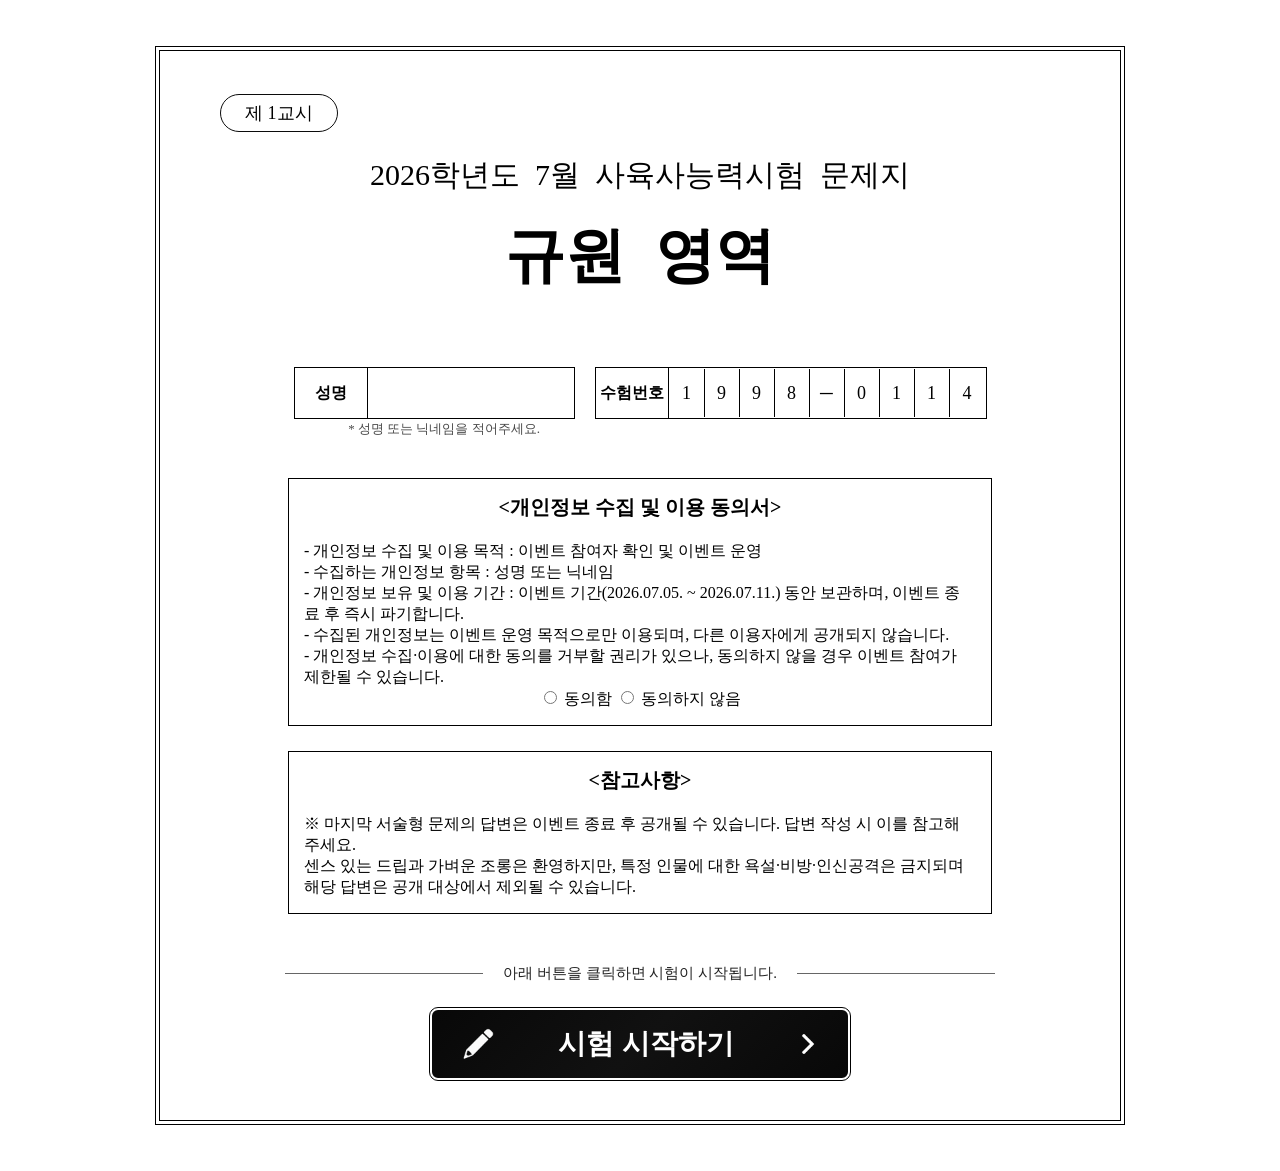
<file: index.html>
<!DOCTYPE html>
<html lang="en">
<head>
    <meta name="viewport" content="width=980">
    <title>김규원고사</title>

    <!-- CSS 연결 -->
    <link rel="stylesheet" href="style.css">

    <!-- jQuery CDN -->
    <script src="https://code.jquery.com/jquery-3.6.0.min.js"></script>

    <meta name="color-scheme" content="light only"/>
    <meta name="supported-color-schemes" content="light"/>
</head>
<body>
    <!-- <div id="intro">
        <div class="typing-wrap">
            <span id="typing-text"></span>
            <span class="cursor">|</span>
        </div>
    </div> -->

    <div class="container">
        <div class="header">
            <div class="class_number">
                <span class="round_txt">제 1교시</span>
            </div>
            <div class="sub_title">
                <span>2026학년도&nbsp;&nbsp;7월&nbsp;&nbsp;사육사능력시험&nbsp;&nbsp;문제지</span>
            </div>
            <div class="main_title">
                <span>규원&nbsp;&nbsp;영역</span>
            </div>
        </div>
        <div class="info_box">
            <div class="name_area">
                <table class="exam-info" style="margin-right: 20px;">
                    <tr>
                        <th style="font-size: 16px;">성명</th>
                        <td>
                            <div class="exam-number">
                                <input type="text" id="name_txt">
                            </div>
                        </td>
                    </tr>
                </table>
                <span class="name-guide">
                    * 성명 또는 닉네임을 적어주세요.
                </span>
            </div>
            <table class="exam-info">
                <tr>
                    <th style="font-size: 16px;">수험번호</th>
                    <td>
                        <div class="exam-number">
                            <span>1</span>
                            <span>9</span>
                            <span>9</span>
                            <span>8</span>

                            <span class="hyphen">─</span>

                            <span>0</span>
                            <span>1</span>
                            <span>1</span>
                            <span style="border: none;">4</span>
                        </div>
                    </td>
                </tr>
            </table>
        </div>
        <div class="content_area">
            <div class="personal_info">
                <span style="font-size: 20px; font-weight: bolder;">&lt;개인정보 수집 및 이용 동의서&gt;</span>
                <div class="personal_content">
                    <span>- 개인정보 수집 및 이용 목적 : 이벤트 참여자 확인 및 이벤트 운영</span>
                    <span>- 수집하는 개인정보 항목 : 성명 또는 닉네임</span>
                    <span>- 개인정보 보유 및 이용 기간 : 이벤트 기간(2026.07.05. ~ 2026.07.11.) 동안 보관하며, 이벤트 종료 후 즉시 파기합니다.</span>
                    <span>- 수집된 개인정보는 이벤트 운영 목적으로만 이용되며, 다른 이용자에게 공개되지 않습니다.</span>
                    <span>- 개인정보 수집·이용에 대한 동의를 거부할 권리가 있으나, 동의하지 않을 경우 이벤트 참여가 제한될 수 있습니다.</span>
                </div>
                <div class="check_area">
                    <input type="radio" id="option1" name="option" value="1">
                    <label for="option1">동의함</label>
                    <input type="radio" id="option2" name="option" value="2">
                    <label for="option2">동의하지 않음</label>
                </div>
            </div>
            <div class="personal_info">
                <span style="font-size: 20px; font-weight: bolder;">&lt;참고사항&gt;</span>
                <div class="personal_content">
                    <span>※ 마지막 서술형 문제의 답변은 이벤트 종료 후 공개될 수 있습니다. 답변 작성 시 이를 참고해 주세요.<br>센스 있는 드립과 가벼운 조롱은 환영하지만, 특정 인물에 대한 욕설·비방·인신공격은 금지되며 해당 답변은 공개 대상에서 제외될 수 있습니다.</span>
                </div>
            </div>
            <div class="start-message">
                아래 버튼을 클릭하면 시험이 시작됩니다.
            </div>
            <div class="exam-btn-area">
                <button type="button" class="start-btn" id="start-btn">
                    <img src="img/pencil.png" alt="연필" class="btn-icon-left">
                    <span>시험 시작하기</span>
                    <img src="img/right-arrow.png" alt="화살표" class="btn-icon-right">
                </button>
            </div>
        </div>
    </div>
    <script>
        $(document).ready(function () {
            localStorage.clear();

            $('#start-btn').click(function() {
                const name = $("#name_txt").val().trim();
        
                if (name === "") {
                    alert("성명 또는 닉네임을 입력해주세요.");
                    $("#name_txt").focus();
                    return;
                }
        
                const check_info = $("input[name='option']:checked");
        
                if (check_info.length === 0) {
                    alert("개인정보 수집 및 이용 동의 여부를 선택해주세요.");
                    return;
                }
        
                if (check_info.val() === "2") {
                    alert("개인정보 수집 및 이용에 동의해야 시험에 응시할 수 있습니다.");
                    return;
                }

                let agree = "";

                if (check_info.val() === "1") {
                    agree = "o";
                } else {
                    agree = "x";
                }

                const examData = {
                    name: name,
                    agree: agree,
                    answers: {
                        round1: {},
                        round2: {}
                    }
                };
        
                localStorage.setItem("examData", JSON.stringify(examData));
        
                location.href = "exam.html";
            });
        });
    </script>
</body>


</html>
</file>
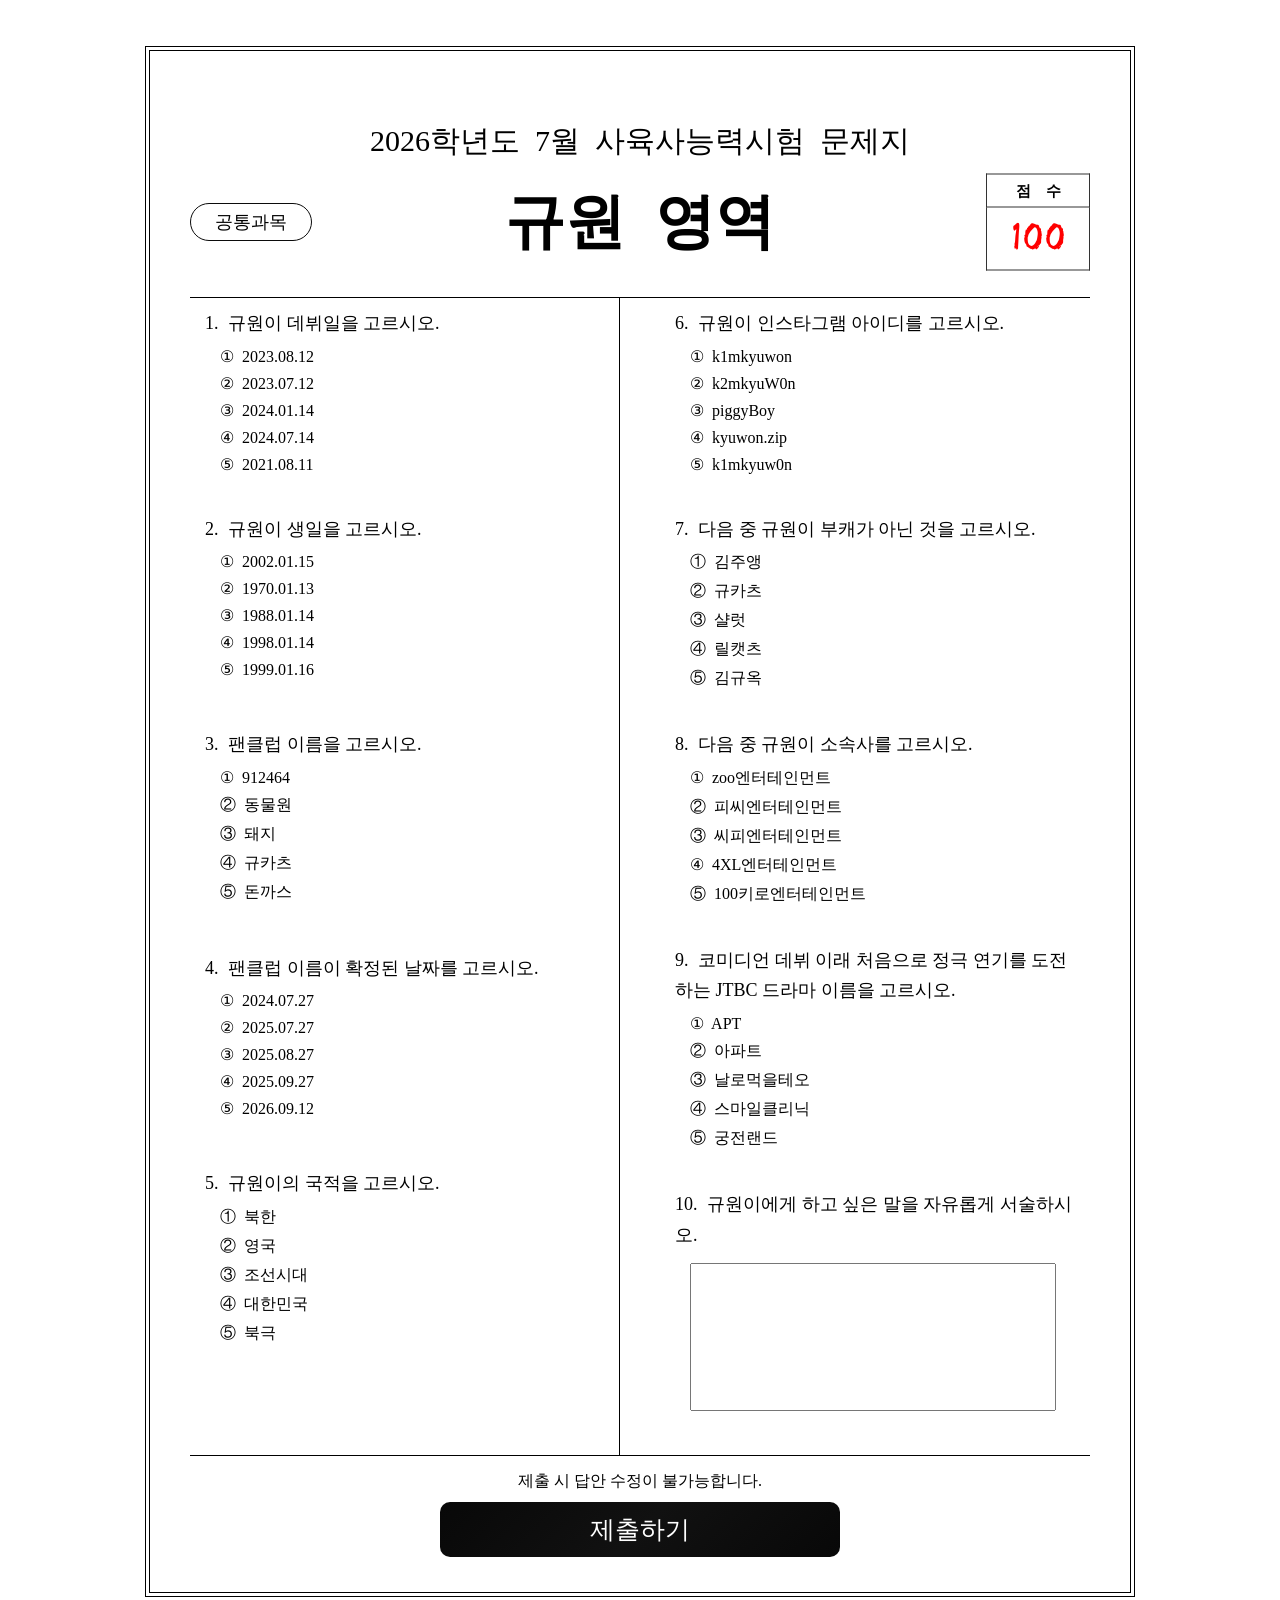
<file: exam.html>
<!DOCTYPE html>
<html lang="en">
<head>
    <meta name="viewport" content="width=980">
    <title>김규원고사</title>

    <!-- CSS 연결 -->
    <link rel="stylesheet" href="exam_style.css">

    <!-- jQuery CDN -->
    <script src="https://code.jquery.com/jquery-3.6.0.min.js"></script>

    <meta name="color-scheme" content="light only"/>
    <meta name="supported-color-schemes" content="light"/>
</head>
<body>
    <!-- <div id="intro">
        <div class="typing-wrap">
            <span id="typing-text"></span>
            <span class="cursor">|</span>
        </div>
    </div> -->

    <div class="container">
        <div class="header">
            <div class="sub_title">
                <span>2026학년도&nbsp;&nbsp;7월&nbsp;&nbsp;사육사능력시험&nbsp;&nbsp;문제지</span>
            </div>
            <div class="mid_header">
                <div class="class_number">
                    <span class="round_txt">공통과목</span>
                </div>
                <div class="main_title">
                    <span>규원&nbsp;&nbsp;영역</span>
                </div>
                <div class="score_box">
                    <table>
                        <tr>
                            <th class="score_th">점&emsp;수</th>
                        </tr>
                        <tr>
                            <td class="score_th" id="score_txt">100</td>
                        </tr>
                    </table>
                </div>
            </div>
        </div>
        <div class="question-wrap">
            <!-- 왼쪽 영역 -->
            <div class="question-column">
                <!-- 1번 -->
                <div class="question" style="padding-top: 10px;">
                    <div class="question-title">
                        <span class="number">1.</span>
                        규원이 데뷔일을 고르시오.
                    </div>

                    <div style="margin-left: 15px;">
                        <label class="choice-label">
                            <input type="radio" name="q1">
                            <span class="choice-text">①&nbsp;&nbsp;2023.08.12</span>
                        </label>
    
                        <label class="choice-label">
                            <input type="radio" name="q1">
                            <span class="choice-text">②&nbsp;&nbsp;2023.07.12</span>
                        </label>
    
                        <label class="choice-label">
                            <input type="radio" name="q1">
                            <span class="choice-text">③&nbsp;&nbsp;2024.01.14</span>
                        </label>
    
                        <label class="choice-label">
                            <input type="radio" name="q1">
                            <span class="choice-text">④&nbsp;&nbsp;2024.07.14</span>
                        </label>
    
                        <label class="choice-label">
                            <input type="radio" name="q1">
                            <span class="choice-text">⑤&nbsp;&nbsp;2021.08.11</span>
                        </label>
                    </div>
                </div>

                <!-- 2번 -->
                <div class="question">
                    <div class="question-title">
                        <span class="number">2.</span>
                        규원이 생일을 고르시오.
                    </div>
                    
                    <div style="margin-left: 15px;">
                        <label class="choice-label">
                            <input type="radio" name="q2">
                            <span class="choice-text">①&nbsp;&nbsp;2002.01.15</span>
                        </label>

                        <label class="choice-label">
                            <input type="radio" name="q2">
                            <span class="choice-text">②&nbsp;&nbsp;1970.01.13</span>
                        </label>

                        <label class="choice-label">
                            <input type="radio" name="q2">
                            <span class="choice-text">③&nbsp;&nbsp;1988.01.14</span>
                        </label>

                        <label class="choice-label">
                            <input type="radio" name="q2">
                            <span class="choice-text">④&nbsp;&nbsp;1998.01.14</span>
                        </label>

                        <label class="choice-label">
                            <input type="radio" name="q2">
                            <span class="choice-text">⑤&nbsp;&nbsp;1999.01.16</span>
                        </label>
                    </div>
                </div>
                <div class="question">
                    <div class="question-title" style="padding-top: 10px;">
                        <span class="number">3.</span>
                        팬클럽 이름을 고르시오.
                    </div>

                    <div style="margin-left: 15px;">
                        <label class="choice-label">
                            <input type="radio" name="q3">
                            <span class="choice-text">①&nbsp;&nbsp;912464</span>
                        </label>

                        <label class="choice-label">
                            <input type="radio" name="q3">
                            <span class="choice-text">②&nbsp;&nbsp;동물원</span>
                        </label>

                        <label class="choice-label">
                            <input type="radio" name="q3">
                            <span class="choice-text">③&nbsp;&nbsp;돼지</span>
                        </label>

                        <label class="choice-label">
                            <input type="radio" name="q3">
                            <span class="choice-text">④&nbsp;&nbsp;규카츠</span>
                        </label>

                        <label class="choice-label">
                            <input type="radio" name="q3">
                            <span class="choice-text">⑤&nbsp;&nbsp;돈까스</span>
                        </label>
                    </div>
                </div>
                <div class="question">
                    <div class="question-title" style="padding-top: 10px;">
                        <span class="number">4.</span>
                        팬클럽 이름이 확정된 날짜를 고르시오.
                    </div>

                    <div style="margin-left: 15px;">
                        <label class="choice-label">
                            <input type="radio" name="q4">
                            <span class="choice-text">①&nbsp;&nbsp;2024.07.27</span>
                        </label>

                        <label class="choice-label">
                            <input type="radio" name="q4">
                            <span class="choice-text">②&nbsp;&nbsp;2025.07.27</span>
                        </label>

                        <label class="choice-label">
                            <input type="radio" name="q4">
                            <span class="choice-text">③&nbsp;&nbsp;2025.08.27</span>
                        </label>

                        <label class="choice-label">
                            <input type="radio" name="q4">
                            <span class="choice-text">④&nbsp;&nbsp;2025.09.27</span>
                        </label>

                        <label class="choice-label">
                            <input type="radio" name="q4">
                            <span class="choice-text">⑤&nbsp;&nbsp;2026.09.12</span>
                        </label>
                    </div>
                </div>
                <div class="question">
                    <div class="question-title" style="padding-top: 10px;">
                        <span class="number">5.</span>
                        규원이의 국적을 고르시오.
                    </div>

                    <div style="margin-left: 15px;">
                        <label class="choice-label">
                            <input type="radio" name="q5">
                            <span class="choice-text">①&nbsp;&nbsp;북한</span>
                        </label>

                        <label class="choice-label">
                            <input type="radio" name="q5">
                            <span class="choice-text">②&nbsp;&nbsp;영국</span>
                        </label>

                        <label class="choice-label">
                            <input type="radio" name="q5">
                            <span class="choice-text">③&nbsp;&nbsp;조선시대</span>
                        </label>

                        <label class="choice-label">
                            <input type="radio" name="q5">
                            <span class="choice-text">④&nbsp;&nbsp;대한민국</span>
                        </label>

                        <label class="choice-label">
                            <input type="radio" name="q5">
                            <span class="choice-text">⑤&nbsp;&nbsp;북극</span>
                        </label>
                    </div>
                </div>
            </div>

            <!-- 오른쪽 영역 -->
            <div class="question-column">

                <!-- 6번 -->
                <div class="question">
                    <div class="question-title" style="padding-top: 10px;">
                        <span class="number">6.</span>
                        규원이 인스타그램 아이디를 고르시오.
                    </div>

                    <div style="margin-left: 15px;">
                        <label class="choice-label">
                            <input type="radio" name="q6">
                            <span class="choice-text">①&nbsp;&nbsp;k1mkyuwon</span>
                        </label>

                        <label class="choice-label">
                            <input type="radio" name="q6">
                            <span class="choice-text">②&nbsp;&nbsp;k2mkyuW0n</span>
                        </label>

                        <label class="choice-label">
                            <input type="radio" name="q6">
                            <span class="choice-text">③&nbsp;&nbsp;piggyBoy</span>
                        </label>

                        <label class="choice-label">
                            <input type="radio" name="q6">
                            <span class="choice-text">④&nbsp;&nbsp;kyuwon.zip</span>
                        </label>

                        <label class="choice-label">
                            <input type="radio" name="q6">
                            <span class="choice-text">⑤&nbsp;&nbsp;k1mkyuw0n</span>
                        </label>
                    </div>
                </div>

                <!-- 7번 -->
                <div class="question">
                    <div class="question-title">
                        <span class="number">7.</span>
                        다음 중 규원이 부캐가 아닌 것을 고르시오.
                    </div>

                    <div style="margin-left: 15px;">
                        <label class="choice-label">
                            <input type="radio" name="q7">
                            <span class="choice-text">①&nbsp;&nbsp;김주앵</span>
                        </label>

                        <label class="choice-label">
                            <input type="radio" name="q7">
                            <span class="choice-text">②&nbsp;&nbsp;규카츠</span>
                        </label>

                        <label class="choice-label">
                            <input type="radio" name="q7">
                            <span class="choice-text">③&nbsp;&nbsp;샬럿</span>
                        </label>

                        <label class="choice-label">
                            <input type="radio" name="q7">
                            <span class="choice-text">④&nbsp;&nbsp;릴캣츠</span>
                        </label>

                        <label class="choice-label">
                            <input type="radio" name="q7">
                            <span class="choice-text">⑤&nbsp;&nbsp;김규옥</span>
                        </label>
                    </div>
                </div>
                <div class="question">
                    <div class="question-title">
                        <span class="number">8.</span>
                        다음 중 규원이 소속사를 고르시오.
                    </div>

                    <div style="margin-left: 15px;">
                        <label class="choice-label">
                            <input type="radio" name="q8">
                            <span class="choice-text">①&nbsp;&nbsp;zoo엔터테인먼트</span>
                        </label>

                        <label class="choice-label">
                            <input type="radio" name="q8">
                            <span class="choice-text">②&nbsp;&nbsp;피씨엔터테인먼트</span>
                        </label>

                        <label class="choice-label">
                            <input type="radio" name="q8">
                            <span class="choice-text">③&nbsp;&nbsp;씨피엔터테인먼트</span>
                        </label>

                        <label class="choice-label">
                            <input type="radio" name="q8">
                            <span class="choice-text">④&nbsp;&nbsp;4XL엔터테인먼트</span>
                        </label>

                        <label class="choice-label">
                            <input type="radio" name="q8">
                            <span class="choice-text">⑤&nbsp;&nbsp;100키로엔터테인먼트</span>
                        </label>
                    </div>
                </div>
                <div class="question">
                    <div class="question-title">
                        <span class="number">9.</span>
                        코미디언 데뷔 이래 처음으로 정극 연기를 도전하는 JTBC 드라마 이름을 고르시오.
                    </div>

                    <div style="margin-left: 15px;">
                        <label class="choice-label">
                            <input type="radio" name="q9">
                            <span class="choice-text">①&nbsp;&nbsp;APT</span>
                        </label>

                        <label class="choice-label">
                            <input type="radio" name="q9">
                            <span class="choice-text">②&nbsp;&nbsp;아파트</span>
                        </label>

                        <label class="choice-label">
                            <input type="radio" name="q9">
                            <span class="choice-text">③&nbsp;&nbsp;날로먹을테오</span>
                        </label>

                        <label class="choice-label">
                            <input type="radio" name="q9">
                            <span class="choice-text">④&nbsp;&nbsp;스마일클리닉</span>
                        </label>

                        <label class="choice-label">
                            <input type="radio" name="q9">
                            <span class="choice-text">⑤&nbsp;&nbsp;궁전랜드</span>
                        </label>
                    </div>
                </div>
                <div class="question">
                    <div class="question-title">
                        <span class="number">10.</span>
                        규원이에게 하고 싶은 말을 자유롭게 서술하시오.
                    </div>

                    <div style="margin-left: 15px;">
                        <textarea class="answer-box" id="descriptive"></textarea>
                    </div>
                </div>
            </div>
        </div>

        <div class="question-wrap-full">
            <div class="submit_area">
                <span>제출 시 답안 수정이 불가능합니다.</span><br>
                <button type="button" id="submit_btn">제출하기</button>
            </div>
        </div>
    </div>
    <script>
        $(document).ready(function () {
            $("#submit_btn").click(function () {
                let notSolved = [];

                // 객관식 1~9번 검사
                for (let i = 1; i <= 9; i++) {
                    if ($("input[name='q" + i + "']:checked").length === 0) {
                        notSolved.push(i);
                    }
                }

                // 서술형 10번 검사
                if ($("#descriptive").val().trim() === "") {
                    notSolved.push(10);
                }

                // 미응답 문항이 있을 경우
                if (notSolved.length > 0) {
                    alert(
                        notSolved.join(", ") +
                        "번 문제를 풀지 않았습니다."
                    );
                    return;
                }

                // 모두 작성 완료
                alert("제출되었습니다.");
            });
        });
    </script>
</body>

<!-- <script>
    const texts = [
        "안녕하세요.",
        "지금부터 시험을 시작합니다.",
        "첫번째 영역입니다.",
        "규원 영역"
    ];

    let textIndex = 0;
    let charIndex = 0;
    let isDeleting = false;

    const typingText = document.getElementById("typing-text");
    const typingWrap = document.querySelector(".typing-wrap");
    const container = document.querySelector(".container");

    function typeEffect() {

        const currentText = texts[textIndex];

        if (!isDeleting) {

            typingText.textContent =
                currentText.substring(0, charIndex + 1);

            charIndex++;

            if (charIndex === currentText.length) {

                // 마지막 문장
                if (textIndex === texts.length - 1) {

                    setTimeout(() => {

                        typingWrap.classList.add("move-top");

                        setTimeout(() => {

                            // 시험지 제목 변경
                            document.querySelector(".main_title span")
                                .textContent = currentText;

                            // 시험지 등장
                            container.classList.add("show");

                            // 인트로 제거
                            document.getElementById("intro")
                                .remove();

                        }, 1500);

                    }, 1000);

                    return;
                }

                isDeleting = true;

                setTimeout(typeEffect, 1200);

                return;
            }

        } else {

            typingText.textContent =
                currentText.substring(0, charIndex - 1);

            charIndex--;

            if (charIndex === 0) {

                isDeleting = false;
                textIndex++;
            }
        }

        setTimeout(typeEffect, isDeleting ? 50 : 120);
    }

    typeEffect();
</script> -->

</html>
</file>
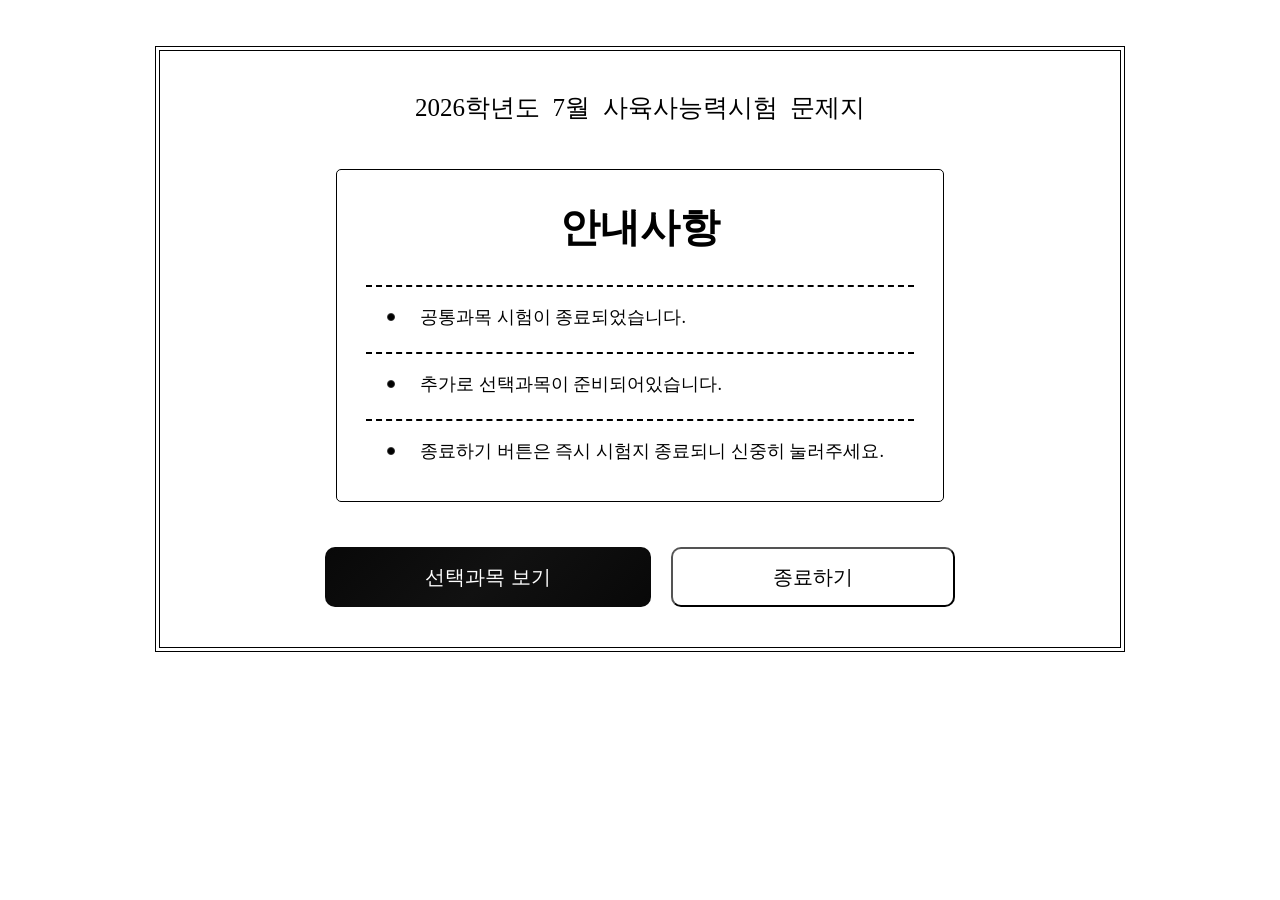
<file: notice.html>
<!DOCTYPE html>
<html lang="en">
<head>
    <meta name="viewport" content="width=980">
    <title>김규원고사</title>

    <!-- CSS 연결 -->
    <link rel="stylesheet" href="style.css">

    <!-- jQuery CDN -->
    <script src="https://code.jquery.com/jquery-3.6.0.min.js"></script>

    <meta name="color-scheme" content="light only"/>
    <meta name="supported-color-schemes" content="light"/>
</head>
<body>
    <div class="container">
        <div class="header">
            <div class="notice_sub">
                <span>2026학년도&nbsp;&nbsp;7월&nbsp;&nbsp;사육사능력시험&nbsp;&nbsp;문제지</span>
            </div>
        </div>
        <div class="content_area">
            <div class="notice_info">
                <div class="notice_title">
                    <span>안내사항</span>
                </div>
                <div class="notice_area">
                    <div class="notice_box">
                        <img src="img/dot.png" alt="점" style="width: 30px; vertical-align: middle; margin: 0 10px 5px 10px;">
                        <span class="notice_content">공통과목 시험이 종료되었습니다.</span>
                    </div>
                    <div class="notice_box">
                        <img src="img/dot.png" alt="점" style="width: 30px; vertical-align: middle; margin: 0 10px 5px 10px;">
                        <span class="notice_content">추가로 선택과목이 준비되어있습니다.</span>
                    </div>
                    <div class="notice_box">
                        <img src="img/dot.png" alt="점" style="width: 30px; vertical-align: middle; margin: 0 10px 5px 10px;">
                        <span class="notice_content">종료하기 버튼은 즉시 시험지 종료되니 신중히 눌러주세요.</span>
                    </div>
                </div>
            </div>
            <div style="margin: 10px 0 10px 0;">
            </div>
            <div class="exam-btn-area">
                <div style="display: flex;">
                    <button class="exam_btn" type="button" id="continue_btn">선택과목 보기</button>
                    <button class="exam_btn" type="button" id="exit_btn">종료하기</button>
                </div>
            </div>
        </div>
    </div>
    <script>
        $(document).ready(function () {
            localStorage.clear();

            $('#start-btn').click(function() {
                const name = $("#name_txt").val().trim();
        
                if (name === "") {
                    alert("성명 또는 닉네임을 입력해주세요.");
                    $("#name_txt").focus();
                    return;
                }
        
                const check_info = $("input[name='option']:checked");
        
                if (check_info.length === 0) {
                    alert("개인정보 수집 및 이용 동의 여부를 선택해주세요.");
                    return;
                }
        
                if (check_info.val() === "2") {
                    alert("개인정보 수집 및 이용에 동의해야 시험에 응시할 수 있습니다.");
                    return;
                }

                let agree = "";

                if (check_info.val() === "1") {
                    agree = "o";
                } else {
                    agree = "x";
                }

                const examData = {
                    name: name,
                    agree: agree,
                    answers: {
                        round1: {},
                        round2: {}
                    }
                };
        
                localStorage.setItem("examData", JSON.stringify(examData));
        
                location.href = "exam.html";
            });
        });
    </script>
</body>


</html>
</file>
<file: style.css>
@font-face {
    font-family: 'Pretendard';
    src: url('https://cdn.jsdelivr.net/gh/projectnoonnu/pretendard@1.0/Pretendard-Regular.woff2') format('woff2');
    font-weight: 200;
    font-display: swap;
}

body {
    font-family: 'Pretendard200';
    margin: 0;
    display: flex;
    justify-content: center;
    align-items: center;
}

.container {
    width: 960px;
    max-width: 980px;
    text-align: center;
    border: 1px solid #000;
    outline: 1px solid #000;
    outline-offset: 3px;
    margin-top: 50px;
    margin-bottom: 50px;
    padding-bottom: 20px;
}

.class_number {
    font-size: 18px;
    text-align: left;
    margin-top: 50px;
    margin-left: 60px;
}

.round_txt {
    padding: 8px 24px;
    border: 1.5px solid #0b0b0b;
    border-radius: 999px;
}

.sub_title {
    font-size: 30px;
    margin-top: 30px;
    margin-bottom: 20px;
}

.notice_sub {
    font-size: 25px;
    margin: 0 60px 0 60px;
    padding: 40px 0 20px 0;
    /* border-bottom: 1px solid black; */
}

.exam_btn {
    height: 60px;
    padding: 0 100px 0 100px;

    align-items: center;
    justify-content: space-between;

    font-size: 20px;
    border-radius: 10px;
    font-weight: 500;

    cursor: pointer;
}

#continue_btn {
    margin-right: 20px;

    border: none;
    color: #ffffff;

    background: linear-gradient(135deg,
            #080808 0%,
            #111111 50%,
            #080808 100%);
}

#exit_btn {
    background-color: #ffffff;
}

.main_title {
    font-size: 60px;
    font-weight: bolder;
    margin-bottom: 70px;
}

.info_box {
    display: flex; 
    justify-content: center; 
    align-items: start;
    margin-bottom: 40px;
}

.name-area{
    display:flex;
    flex-direction:column;
    margin-top: 20px;
}

.name-guide{
    margin-top:10px;
    font-size:13px;
    color:#484848;
    text-align:left;
}

input {
    border: none;
    text-align: center;
}

input:focus {
  outline: none;
}

#name_txt {
    text-align: center;
    font-size: 16px;
    border-width: 0 0 0 1px;
    background: transparent;
}

.exam-info{
    border-collapse:collapse;
    height: 100%;
}

.exam-info th,
.exam-info td{
    border:1px solid #000000;
    /* height:50px; */
}

.exam-info th{
    width:70px;
    text-align:center;
    font-weight:bold;
    /* background:#fff; */
}

.exam-number{
    display:flex;
    height: 48px;
}

.exam-number span{
    width:35px;
    display:flex;
    justify-content:center;
    align-items:center;
    border-right:1px solid #000000;
    box-sizing:border-box;
    font-size:18px;
}

.exam-number .hyphen{
    color:#000000;
    font-weight:bold;
}

.content_area {
    display: flex; 
    flex-direction: column;
    align-items:center;
    justify-content: center;
}

.notice_title {
    font-size: 40px;
    font-weight: bolder;
    margin-top: 15px;
}

.personal_info {
    display: flex; 
    flex-direction: column;
    align-items:center;
    width: 70%;
    padding: 15px;
    border: 1px solid #000000;
    margin-bottom: 25px;
}

.personal_content {
    display: flex; 
    flex-direction: column;
    text-align : left;
    margin-top: 20px;
}

.notice_info {
    display: flex; 
    flex-direction: column;
    align-items:center;
    width: 60%;
    padding: 15px;
    border: 1.5px solid #000000;
    border-radius: 5px;
    margin: 25px 0 25px 0;
}

.notice_content {
    font-size: 18px;
}

.notice_area {
    width: 95%;
    text-align: left;
    margin-top: 30px;
}

.notice_box {
    padding: 15px 0 15px 0;
    border-top: 2px dashed black;
}

input[type="radio"] {
    accent-color: #3a3a3a;
}

.start-message {
    display: flex;
    align-items: center;
    justify-content: center;

    width: 100%;
    margin: 25px 0;

    font-size: 15px;
    font-weight: 500;
    color: #222;
}

.start-message::before,
.start-message::after {
    content: "";
    flex: 1;
    border-top: 1px solid #666;
}

.start-message::before {
    margin-right: 20px;
    margin-left: 125px;
}

.start-message::after {
    margin-left: 20px;
    margin-right: 125px;
}

.start-btn{
    width: 420px;
    height: 72px;

    display: flex;
    align-items: center;
    justify-content: space-between;

    padding: 0 30px;

    /* border: 3px double #cfcfcf; */
    border: 2px solid #ffffff;
    outline: 1px solid #000;
    border-radius: 8px;

    background: linear-gradient(
        135deg,
        #080808 0%,
        #111111 50%,
        #080808 100%
    );

    color: #ffffff;
    font-size: 28px;
    font-weight: 700;

    cursor: pointer;
}

.start-btn span{
    flex: 1;
    text-align: center;
}

.btn-icon-left{
    width: 32px;
    height: 32px;
    object-fit: contain;
}

.btn-icon-right{
    width: 20px;
    height: 20px;
    object-fit: contain;
}

.exam-btn-area {
    margin-bottom: 20px;
}
</file>
<file: exam_style.css>
@font-face {
    font-family: "scoreFont";
    src: url("font/Allmyheart_namgim-Regular.ttf") format("truetype");
    font-weight: 400;
    font-style: normal;
} 

@font-face {
    font-family: 'Pretendard';
    src: url('https://cdn.jsdelivr.net/gh/projectnoonnu/pretendard@1.0/Pretendard-Regular.woff2') format('woff2');
    font-weight: 200;
    font-display: swap;
}

body {
    font-family: 'Pretendard200';
    margin: 0;
    display: flex;
    justify-content: center;
    align-items: center;
}

.container {
    width: 980px;
    text-align: center;
    border: 1px solid #000;
    outline: 1px solid #000;
    outline-offset: 3px;
    margin-top: 50px;
    margin-bottom: 50px;
    padding-bottom: 20px;

    /* opacity:0;
    transition:opacity 1s ease; */
}

/* .container.show{
    opacity:1;
} */

#intro {
    position: fixed;
    inset: 0;

    display: flex;
    justify-content: center;
    align-items: center;

    z-index: 9999;
}

.typing-wrap {
    position: absolute;

    left: 50%;
    top: 50%;

    transform: translate(-50%, -50%);

    display: flex;
    align-items: center;

    font-size: 60px;
    font-weight: bold;

    transition: all 1.5s ease;
}

.typing-wrap.move-top {
    top: 250px;
}

.cursor {
    margin-left: 5px;
    animation: blink .8s infinite;
}

@keyframes blink {
    50% {
        opacity: 0;
    }
}

.header {
    margin-bottom: 15px;
}

.sub_title {
    font-size: 30px;
    margin-top: 70px;
}

.class_number {
    position: absolute;
    left: 40px;
    top: 50%;

    font-size: 18px;
    transform: translateY(-50%);
}

.round_txt {
    padding: 8px 24px;
    border: 1.5px solid #0b0b0b;
    border-radius: 999px;
}

.main_title {
    font-size: 60px;
    font-weight: bolder;

    position: absolute;
    left: 50%;
    top: 50%;

    transform: translate(-50%, -50%);
}

.score_box {
    position: absolute;
    right: 40px;
    top: 50%;
    transform: translateY(-50%);
}

.score_box table {
    border-collapse: collapse;
}

.score_box th,
.score_box td {
    border: 1px solid #333;
    text-align: center;
    font-size: 15px;
}

.score_th {
    width: 100px;
    height: 30px;
    font-size: 16px;
    font-weight: bolder;
}

#score_txt {
    font-family: 'scoreFont';
    font-size: 45px;
    color: #ff0000;
    font-weight: 400;
}

.score_box td {
    width: 100px;
    height: 60px;
    background: #fff;
}

.mid_header {
    position: relative;
    width: 100%;
    height: 120px;
}

.question-wrap {
    display: grid;
    grid-template-columns: 1fr 1fr;
    column-gap: 40px;

    width: 900px;
    margin: 0 40px 0 40px;
    border-top: 1px solid #000;
}

.question-column {
    padding: 0 15px;
    text-align: left;
}

.question-column:first-child {
    border-right: 1px solid #000;
}

.question {
    margin-bottom: 40px;
}

.question-title {
    font-size: 18px;
    font-weight: 500;
    line-height: 1.7;
    margin-bottom: 5px;
}

.number {
    margin-right: 5px;
}

.choice-label {
    display: block;
    margin: 8px 0;
    cursor: pointer;
}

.choice-label input {
    display: none;
}

.choice-text {
    color: #000;
    transition: 0.2s;
}

.choice-label input:checked+.choice-text {
    color: rgb(246, 65, 65);
    font-weight: bold;
}

/* #descriptive {
    width: 90%;
    height: 148px;
    margin-top: 8px;
} */

.answer-box {
    width: 95%;
    height: 148px;

    margin-top: 8px;
    padding: 10px;

    resize: none;
    box-sizing: border-box;
    font-size: 15px;
}

textarea:focus {
    outline: none;
}

.question-wrap-full {
    display: flex;
    align-items: center;
    justify-content: center;

    width: 900px;
    margin: 0 40px 0 40px;
}

.submit_area {
    border-top: 1px solid #000000;
    /* border-radius: 10px; */
    padding: 15px;
    width: 100%;
}

#submit_btn {
    width: 400px;
    height: 55px;
    margin-top: 10px;

    align-items: center;
    justify-content: space-between;

    font-size: 25px;
    border-radius: 10px;
    border: none;
    color: #ffffff;
    font-weight: 500;

    background: linear-gradient(135deg,
            #080808 0%,
            #111111 50%,
            #080808 100%);

    cursor: pointer;
}
</file>
